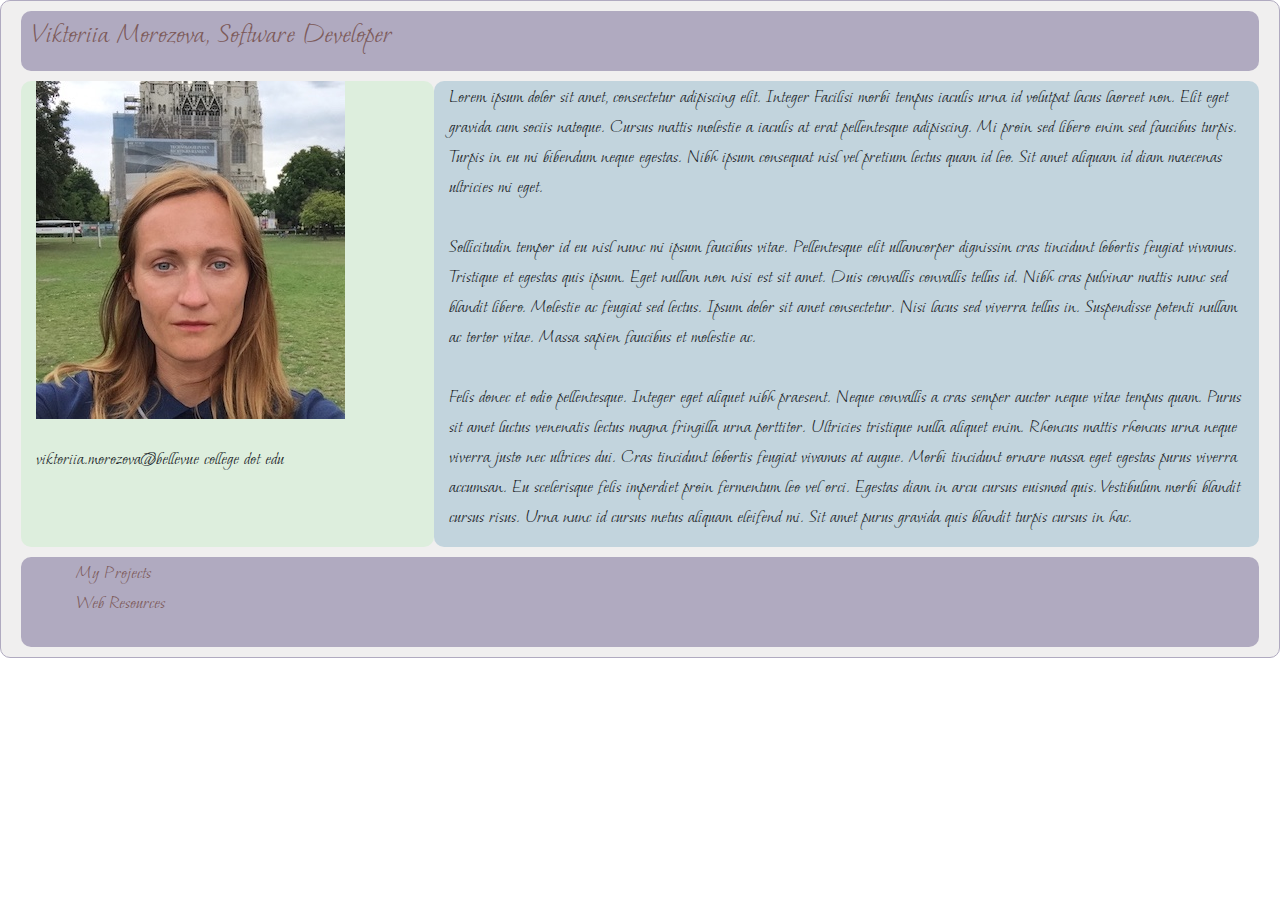
<file: index.html>
<!doctype html>
<html lang="en">

<head>
    <meta charset="utf-8">
    <meta name="viewport" content="width=device-width, initial-scale=1">
    <link rel="stylesheet" href="https://maxcdn.bootstrapcdn.com/bootstrap/4.0.0/css/bootstrap.min.css"
        integrity="sha384-Gn5384xqQ1aoWXA+058RXPxPg6fy4IWvTNh0E263XmFcJlSAwiGgFAW/dAiS6JXm" crossorigin="anonymous">
    <script src="https://code.jquery.com/jquery-3.2.1.slim.min.js"
        integrity="sha384-KJ3o2DKtIkvYIK3UENzmM7KCkRr/rE9/Qpg6aAZGJwFDMVNA/GpGFF93hXpG5KkN"
        crossorigin="anonymous"></script>
    <script src="https://cdnjs.cloudflare.com/ajax/libs/popper.js/1.12.9/umd/popper.min.js"
        integrity="sha384-ApNbgh9B+Y1QKtv3Rn7W3mgPxhU9K/ScQsAP7hUibX39j7fakFPskvXusvfa0b4Q"
        crossorigin="anonymous"></script>
    <script src="https://maxcdn.bootstrapcdn.com/bootstrap/4.0.0/js/bootstrap.min.js"
        integrity="sha384-JZR6Spejh4U02d8jOt6vLEHfe/JQGiRRSQQxSfFWpi1MquVdAyjUar5+76PVCmYl"
        crossorigin="anonymous"></script>
        <link rel="preconnect" href="https://fonts.googleapis.com">
        <link rel="preconnect" href="https://fonts.gstatic.com" crossorigin>
    <link rel="stylesheet" href="css/style.css">

    <title>Viktoriia Morozova</title>
</head>

<body>

    <div class="container-fluid">
        <div class="row round-border box-margin">
            <div class="col-sm-12 no-padding round-border">
                <div id="header" class="text-padding round-border">
                    Viktoriia Morozova, Software Developer
                </div>
            </div>
        </div>

        <div class="row round-border box-margin">
            <div class="col-sm-4 round-border green-background">
                <div id="main round-border">
                    <img id="photo" src="img/profilepicture.jpg" class="img-fluid"><br /><br />
                    <!-- <p id="name">Viktoriia Morozova</p>
                    <p id="ocupation">Software Developer<p><br /> -->
                    <p>viktoriia.morozova@bellevue college dot edu<br /><br />
                    </p>
                </div>
            </div>
            <div class="col-sm-8 round-border blue-background">
                <div id="CV">
                    <p>Lorem ipsum dolor sit amet, consectetur adipiscing elit. Integer
                    
                        Facilisi morbi tempus iaculis urna id volutpat lacus laoreet non. Elit eget gravida cum sociis
                        natoque. Cursus
                        mattis
                        molestie a iaculis at erat pellentesque adipiscing. Mi proin sed libero enim sed faucibus turpis.
                        Turpis in eu mi
                        bibendum neque egestas. Nibh ipsum consequat nisl vel pretium lectus quam id leo. Sit amet aliquam
                        id diam maecenas
                        ultricies mi eget. <br /><br />
                    
                        Sollicitudin tempor id eu nisl nunc mi ipsum faucibus vitae. Pellentesque elit ullamcorper dignissim
                        cras tincidunt
                        lobortis feugiat vivamus. Tristique et egestas quis ipsum. Eget nullam non nisi est sit amet. Duis
                        convallis
                        convallis
                        tellus id. Nibh cras pulvinar mattis nunc sed blandit libero. Molestie ac feugiat sed lectus. Ipsum
                        dolor sit amet
                        consectetur. Nisi lacus sed viverra tellus in. Suspendisse potenti nullam ac tortor vitae. Massa
                        sapien faucibus et
                        molestie ac.<br /><br />
                    
                        Felis donec et odio pellentesque. Integer eget aliquet nibh praesent. Neque convallis a cras semper
                        auctor neque
                        vitae
                        tempus quam. Purus sit amet luctus venenatis lectus magna fringilla urna porttitor. Ultricies
                        tristique nulla
                        aliquet
                        enim. Rhoncus mattis rhoncus urna neque viverra justo nec ultrices dui. Cras tincidunt lobortis
                        feugiat vivamus at
                        augue. Morbi tincidunt ornare massa eget egestas purus viverra accumsan. Eu scelerisque felis
                        imperdiet proin
                        fermentum
                        leo vel orci. Egestas diam in arcu cursus euismod quis. Vestibulum morbi blandit cursus risus. Urna
                        nunc id cursus
                        metus
                        aliquam eleifend mi. Sit amet purus gravida quis blandit turpis cursus in hac.
                    </p>
                </div>
            </div>
        </div>

        <div class="row round-border box-margin">
            <div class="col-sm-12 no-padding round-border">
                <div id="footer" class="round-border">
                    <div id="resources">
                        <ul>
                        <li><a href="html/MyProjects.html" class="col-12 resources"> My Projects</a></li>
                        <!-- <li><a href="html/project.html" class="col-12 resources">Project</a></li> -->
                        <li><a href="html/resources.html" class="col-12 resources"> Web Resources</a></li>
                        </ul>
                    </div>
                </div>
            </div>
        </div>
    </div>

</body>

</html>
</file>
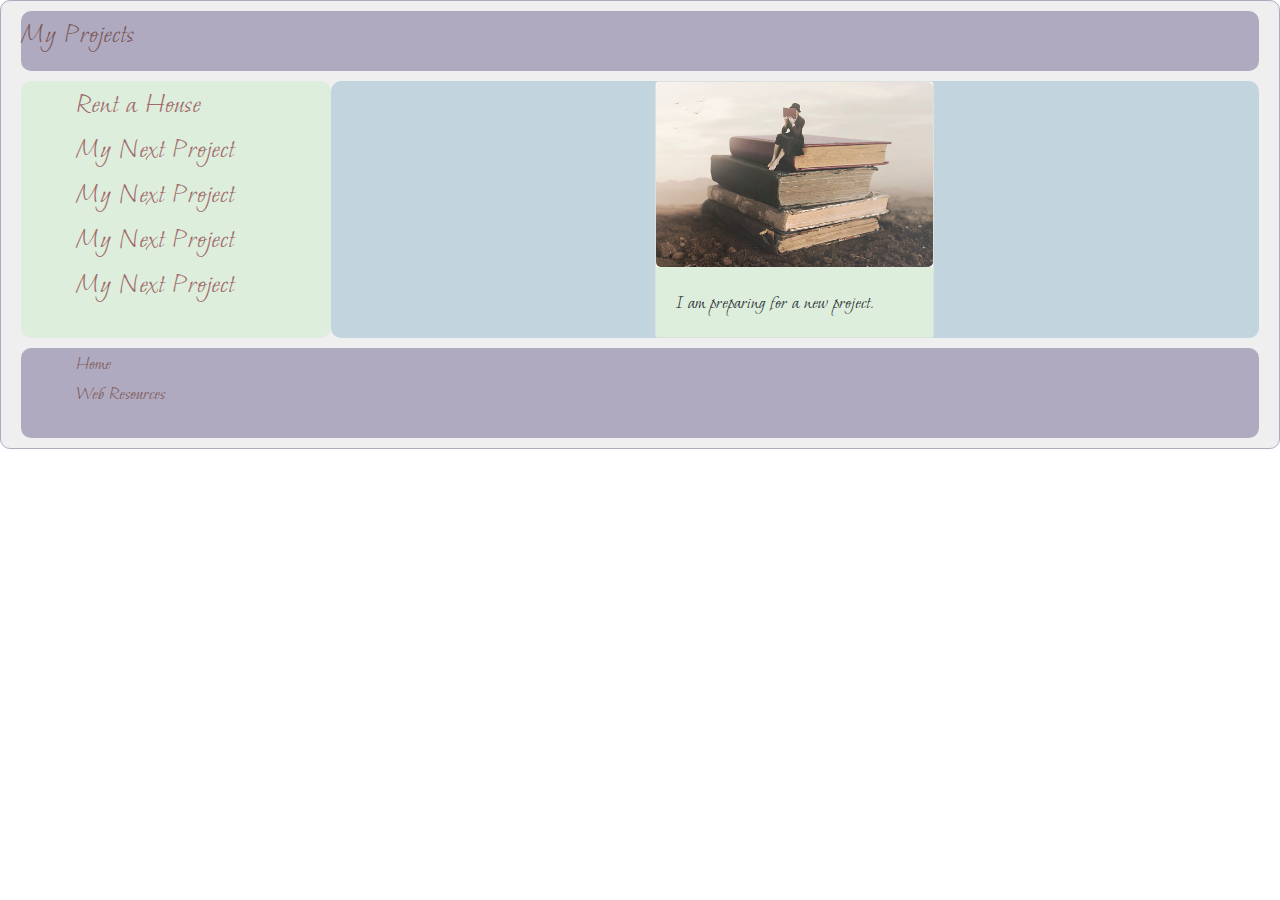
<file: html/MyProjects.html>
<!doctype html>
<html lang="en">

<head>
    <meta charset="utf-8">
    <meta name="viewport" content="width=device-width, initial-scale=1">
    <link rel="stylesheet" href="https://maxcdn.bootstrapcdn.com/bootstrap/4.0.0/css/bootstrap.min.css"
        integrity="sha384-Gn5384xqQ1aoWXA+058RXPxPg6fy4IWvTNh0E263XmFcJlSAwiGgFAW/dAiS6JXm" crossorigin="anonymous">
    <script src="https://code.jquery.com/jquery-3.2.1.slim.min.js"
        integrity="sha384-KJ3o2DKtIkvYIK3UENzmM7KCkRr/rE9/Qpg6aAZGJwFDMVNA/GpGFF93hXpG5KkN"
        crossorigin="anonymous"></script>
    <script src="https://cdnjs.cloudflare.com/ajax/libs/popper.js/1.12.9/umd/popper.min.js"
        integrity="sha384-ApNbgh9B+Y1QKtv3Rn7W3mgPxhU9K/ScQsAP7hUibX39j7fakFPskvXusvfa0b4Q"
        crossorigin="anonymous"></script>
    <script src="https://maxcdn.bootstrapcdn.com/bootstrap/4.0.0/js/bootstrap.min.js"
        integrity="sha384-JZR6Spejh4U02d8jOt6vLEHfe/JQGiRRSQQxSfFWpi1MquVdAyjUar5+76PVCmYl"
        crossorigin="anonymous"></script>
    <link rel="preconnect" href="https://fonts.googleapis.com">
    <link rel="preconnect" href="https://fonts.gstatic.com" crossorigin>
    <link href="https://fonts.googleapis.com/css2?family=Space+Mono&display=swap" rel="stylesheet">
    <link rel="stylesheet" href="../css/style.css">
    <link rel="stylesheet" href="../css/projectDocumentation.css">

    <script>
        const addModalToImage = function(modalId, sourceImgId) {
            const modalImgId = "modalImg" + modalId;
            const captionId = "caption" + modalId;
            const closeId = modalId + "-close";

            const modal = document.getElementById(modalId);
            modal.innerHTML = '<span class="modal-close" id="' + closeId
                    + '">&times;</span><img class="modal-content" id="'
                    + modalImgId + '"><div class="modal-caption" id="'
                    + captionId +'"></div>';

            const img = document.getElementById(sourceImgId);
            const modalImg = document.getElementById(modalImgId);
            const captionText = document.getElementById(captionId);
            img.onclick = function() {
                modal.style.display = "block";
                modalImg.src = this.src;
                captionText.innerHTML = this.alt;
            }
            const span = document.getElementById(closeId);
            span.onclick = function() { 
                console.log("hi");
                modal.style.display = "none";
            }
        }
    </script>
</head>

<body>
    <div class="container-fluid">
        <div class="row round-border box-margin">
            <div class="col-sm-12 no-padding round-border">
                <div id="header" class="round-border">My Projects</div>
            </div>
        </div>

        <div class="row round-border box-margin">
            <div class="col-sm-3 round-border green-background">
                <div id="navbar">
                    <ul>
                        <li><a href="project.html">Rent a House</a></li>
                        <li><a href="">My Next Project</a></li>
                        <li><a href="">My Next Project</a></li>
                        <li><a href="">My Next Project</a></li>
                        <li><a href="">My Next Project</a></li>
                    </ul>
                </div>
            </div>

            <div class="col-sm-9 round-border blue-background">
                <div id="main">
                    <div class="row justify-content-center">
                    <div class="col-sm-4 ignore-background">
                        <div class="card">
                            <img src="../img/girl.png" class="modal-source-img" alt="I am preparing for a new project" id="image01">
                            <div class="card-body d-flex align-items-end green-background">
                                <p class="card-text">I am preparing for a new project.</p>
                            </div>
                            <!-- The Modal -->
                            <div id="modal01" class="modal"></div>
                            <script>addModalToImage('modal01', 'image01');</script>
                        </div>
                    </div>
                </div>
                </div>
            </div>
        </div>
        <div class="row round-border box-margin">
            <div class="col-sm-12 no-padding round-border">
                <div id="footer" class="round-border">
                    <ul>
                        <li><a href="../index.html" class="col-12 resources">Home</a></li>
                        <!-- <li><a href="project.html" class="col-12 resources">Project</a></li> -->
                        <li><a href="resources.html" class="col-12 resources"> Web Resources</a></li>
                    </ul>
                </div>
            </div>
        </div>
</body>
</file>
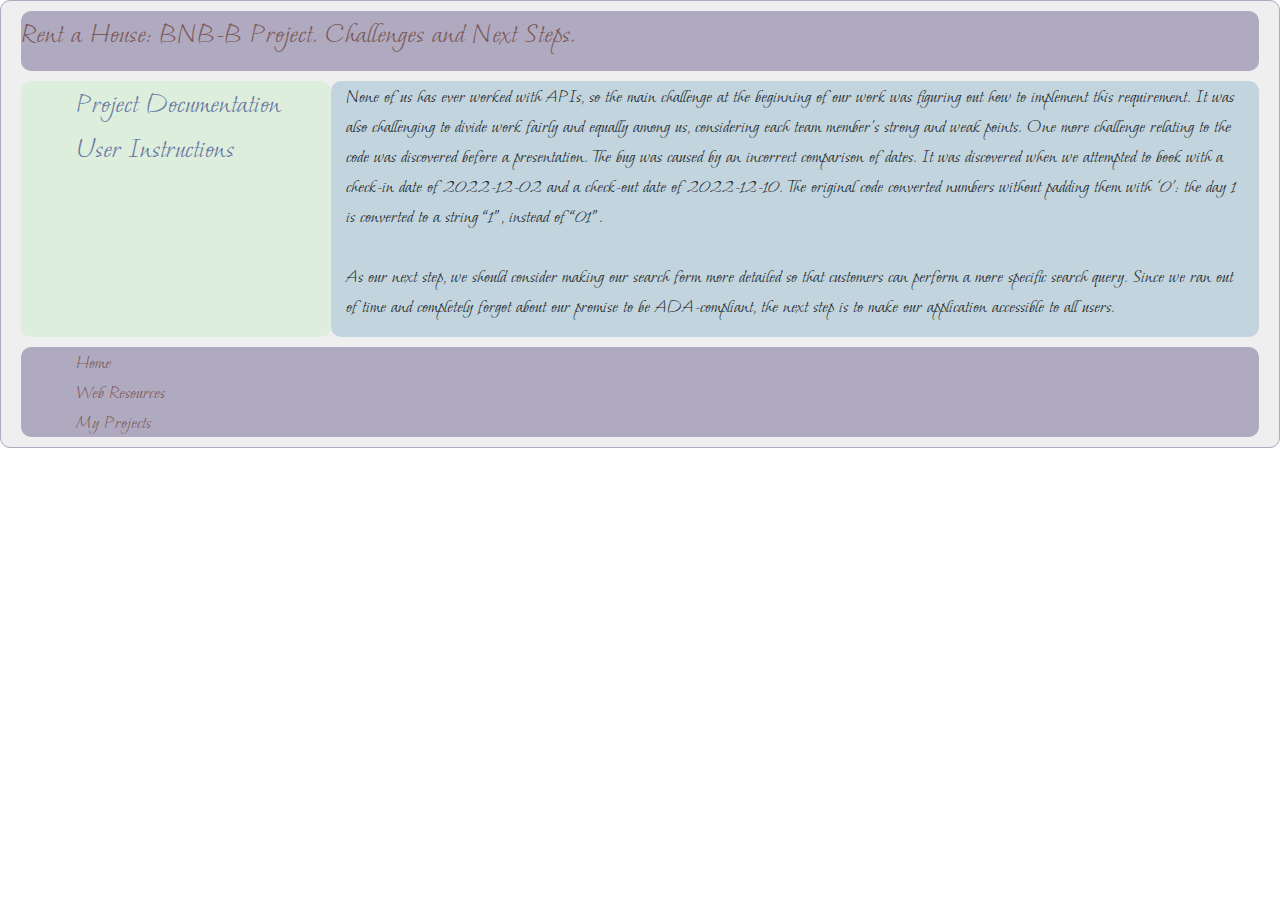
<file: html/nextSteps.html>
<!doctype html>
<html lang="en">

<head>
    <meta charset="utf-8">
    <meta name="viewport" content="width=device-width, initial-scale=1">
    <link rel="stylesheet" href="https://maxcdn.bootstrapcdn.com/bootstrap/4.0.0/css/bootstrap.min.css"
        integrity="sha384-Gn5384xqQ1aoWXA+058RXPxPg6fy4IWvTNh0E263XmFcJlSAwiGgFAW/dAiS6JXm" crossorigin="anonymous">
    <script src="https://code.jquery.com/jquery-3.2.1.slim.min.js"
        integrity="sha384-KJ3o2DKtIkvYIK3UENzmM7KCkRr/rE9/Qpg6aAZGJwFDMVNA/GpGFF93hXpG5KkN"
        crossorigin="anonymous"></script>
    <script src="https://cdnjs.cloudflare.com/ajax/libs/popper.js/1.12.9/umd/popper.min.js"
        integrity="sha384-ApNbgh9B+Y1QKtv3Rn7W3mgPxhU9K/ScQsAP7hUibX39j7fakFPskvXusvfa0b4Q"
        crossorigin="anonymous"></script>
    <script src="https://maxcdn.bootstrapcdn.com/bootstrap/4.0.0/js/bootstrap.min.js"
        integrity="sha384-JZR6Spejh4U02d8jOt6vLEHfe/JQGiRRSQQxSfFWpi1MquVdAyjUar5+76PVCmYl"
        crossorigin="anonymous"></script>
    <link rel="preconnect" href="https://fonts.googleapis.com">
    <link rel="preconnect" href="https://fonts.gstatic.com" crossorigin>
    <link href="https://fonts.googleapis.com/css2?family=Space+Mono&display=swap" rel="stylesheet">
    <link rel="stylesheet" href="../css/style.css">
    <link rel="stylesheet" href="../css/search_form.css">

    <title>Viktoriia Morozova</title>
</head>

<body>
    <div class="container-fluid">
        <div class="row round-border box-margin">
            <div class="col-sm-12 no-padding round-border">
                <div id="header" class="round-border">
                    Rent a House: BNB-B Project. Challenges and Next Steps.
                </div>
            </div>
        </div>
        <div class="row round-border box-margin">
            <div class="col-sm-3 round-border green-background" style="flex-direction: column">
                <ul>
                    <li><a href="ProjectDocumentation.html"> Project Documentation</a></li>
                    <li><a href="UserManual.html"> User Instructions</a></li>
                </ul>
            </div>
            <div class="col-sm-9 round-border blue-background">
                <div id="text">
                    <p>
                        None of us has ever worked with APIs, so the main challenge at the beginning of our work was figuring out how to 
                        implement this requirement.
                        It was also challenging to divide work fairly and equally among us, considering each team member's strong and weak points.
                        One more challenge relating to the code was discovered before a presentation. The bug was caused by an incorrect comparison of dates.
                        It was discovered when we attempted to book with a check-in date of 2022-12-02 and a check-out date 
                        of 2022-12-10. The original code converted numbers without padding them with ‘0’: the day 1 is converted 
                        to a string “1”, instead of “01”.<br /><br />
                        As our next step, we should consider making our search form more detailed so that customers can perform a more specific search query.
                        Since we ran out of time and completely forgot about our promise to be ADA-compliant, the next step is to make our application 
                        accessible to all users.

                           
                    </p>
                </div>
                <div>
                    
                </div>
            </div>
        </div>
        <div class="row round-border box-margin">
            <div class="col-sm-12 no-padding round-border">
                <div id="footer" class="round-border">
                    <ul>
                        <li><a href="../index.html" class="col-12 resources">Home</a></li>
                        <li><a href="resources.html" class="col-12 resources"> Web Resources</a></li>
                        <li><a href="MyProjects.html" class="col-12 resources">My Projects</a></li>
                    </ul>
                </div>
            </div>
        </div>
    </div>
</body>

</html>
</file>
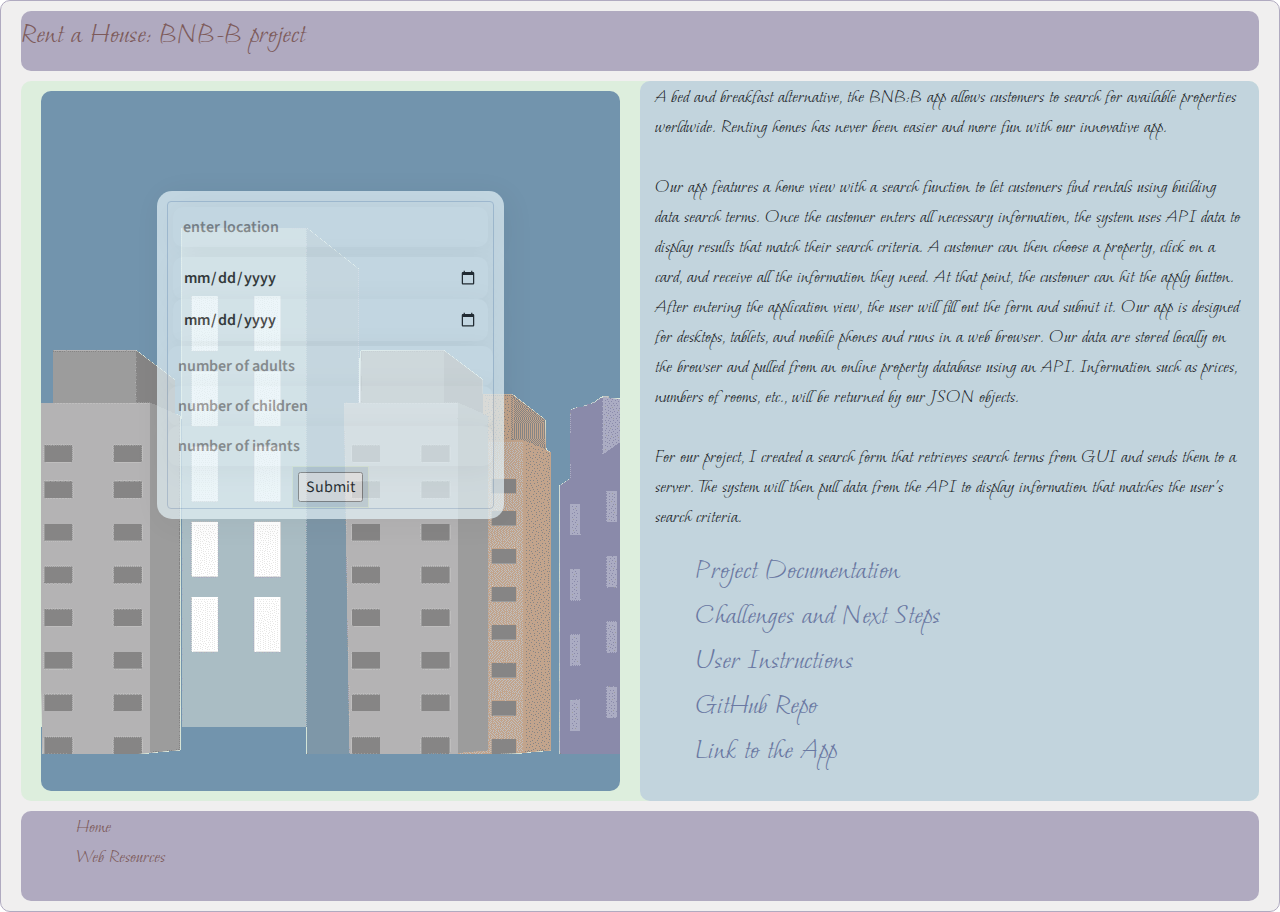
<file: html/project.html>
<!doctype html>
<html lang="en">

<head>
    <meta charset="utf-8">
    <meta name="viewport" content="width=device-width, initial-scale=1">
    <link rel="stylesheet" href="https://maxcdn.bootstrapcdn.com/bootstrap/4.0.0/css/bootstrap.min.css"
        integrity="sha384-Gn5384xqQ1aoWXA+058RXPxPg6fy4IWvTNh0E263XmFcJlSAwiGgFAW/dAiS6JXm" crossorigin="anonymous">
    <script src="https://code.jquery.com/jquery-3.2.1.slim.min.js"
        integrity="sha384-KJ3o2DKtIkvYIK3UENzmM7KCkRr/rE9/Qpg6aAZGJwFDMVNA/GpGFF93hXpG5KkN"
        crossorigin="anonymous"></script>
    <script src="https://cdnjs.cloudflare.com/ajax/libs/popper.js/1.12.9/umd/popper.min.js"
        integrity="sha384-ApNbgh9B+Y1QKtv3Rn7W3mgPxhU9K/ScQsAP7hUibX39j7fakFPskvXusvfa0b4Q"
        crossorigin="anonymous"></script>
    <script src="https://maxcdn.bootstrapcdn.com/bootstrap/4.0.0/js/bootstrap.min.js"
        integrity="sha384-JZR6Spejh4U02d8jOt6vLEHfe/JQGiRRSQQxSfFWpi1MquVdAyjUar5+76PVCmYl"
        crossorigin="anonymous"></script>
        <link rel="preconnect" href="https://fonts.googleapis.com">
        <link rel="preconnect" href="https://fonts.gstatic.com" crossorigin>
        <link href="https://fonts.googleapis.com/css2?family=Space+Mono&display=swap" rel="stylesheet">
    <link rel="stylesheet" href="../css/style.css">
    <link rel="stylesheet" href="../css/search_form.css">

    <title>Viktoriia Morozova</title>
</head>

<body>
    <div class="container-fluid">
        <div class="row round-border box-margin">
            <div class="col-sm-12 no-padding round-border">
                <div id="header" class="round-border">
                    Rent a House: BNB-B project
                </div>
            </div>
        </div>
        <div class="row round-border box-margin green-background">
            <div class="col-sm-6 round-border" style="flex-direction: column">
                <div id="main">
                    <div class="background-image box-margin">
                        <div style="height: 100px"></div>
                        <div id="searchFormBody">
                            <section id="searchFormContainer" class="transparent">
                                <form class="form" id="searchForm">
                                    <div id="locationDiv" class="searchTerm">
                                        <i class="fas fa-search" id="locationSearch">
                                            <input type="text" id="location" class="searchTermInput" required placeholder="enter location" />
                                        </i>
                                    </div>
                                    <div id="checkin_checkout" class="searchTerm">
                                        <input type="date" id="check-in" class="searchTermInput" required />
                                        <input type="date" id="check-out" class="searchTermInput" required />
                                    </div>
                                    <div id="guests" class="searchTermKids">
                                        <input type="number" id="numberOfAdults" class="searchTermInput" required
                                            placeholder="number of adults" />
                                        <input type="number" id="numberOfChildren" class="searchTermInput" required
                                            placeholder="number of children" />
                                        <input type="number" id="numberOfInfants" class="searchTermInput" required
                                            placeholder="number of infants" />
                                    </div>
                                    <div id="submitButton" class="searchTerm">
                                        <input type="submit" />
                                    </div>
                                </form>
                            </section>
                        </div>
                    </div>
                </div>
            </div>
            <div class="col-sm-6 round-border blue-background">
                <div id="text">
                    <p>
                        A bed and breakfast alternative, the BNB:B app allows customers to search for available properties worldwide. 
                    Renting homes has never been easier and more fun with our innovative app.  <br/><br />
                    
                        Our app features a home view with a search function to let customers find rentals using building data search terms. 
                    Once the customer enters all necessary information, the system uses API data to display results that match their search criteria. 
                    A customer can then choose a property, click on a card, and receive all the information they need. 
                    At that point, the customer can hit the apply button. After entering the application view, the user will fill out the form and submit it. 
                    Our app is designed for desktops, tablets, and mobile phones and runs in a web browser. Our data are stored locally on the browser and 
                    pulled from an online property database using an API. 
                    Information such as prices, numbers of rooms, etc., will be returned by our JSON objects.  <br /><br />
                        For our project, I created a search form that retrieves search terms from GUI and sends them to a server.
                    The system will then pull data from the API to display information that matches the user’s search
                    criteria.
                    </p>
                </div>
                <div>
                    <ul>
                        <li><a href="ProjectDocumentation.html"> Project Documentation</a></li>
                        <li><a href="nextSteps.html"> Challenges and Next Steps</a></li>
                        <li><a href="UserManual.html"> User Instructions</a></li>
                        <li><a href="">GitHub Repo</a></li>
                        <li><a href=""> Link to the App</a></li>
                  </ul>
                </div>
            </div>
        </div>
        <div class="row round-border box-margin">
            <div class="col-sm-12 no-padding round-border">
                <div id="footer" class="round-border">
                    <ul>
                    <li><a href="../index.html" class="col-12 resources">Home</a></li>
                    <li><a href="resources.html" class="col-12 resources"> Web Resources</a></li>
                    </ul>
                </div>
            </div>
        </div>
    </div>
</body>

</html>
</file>
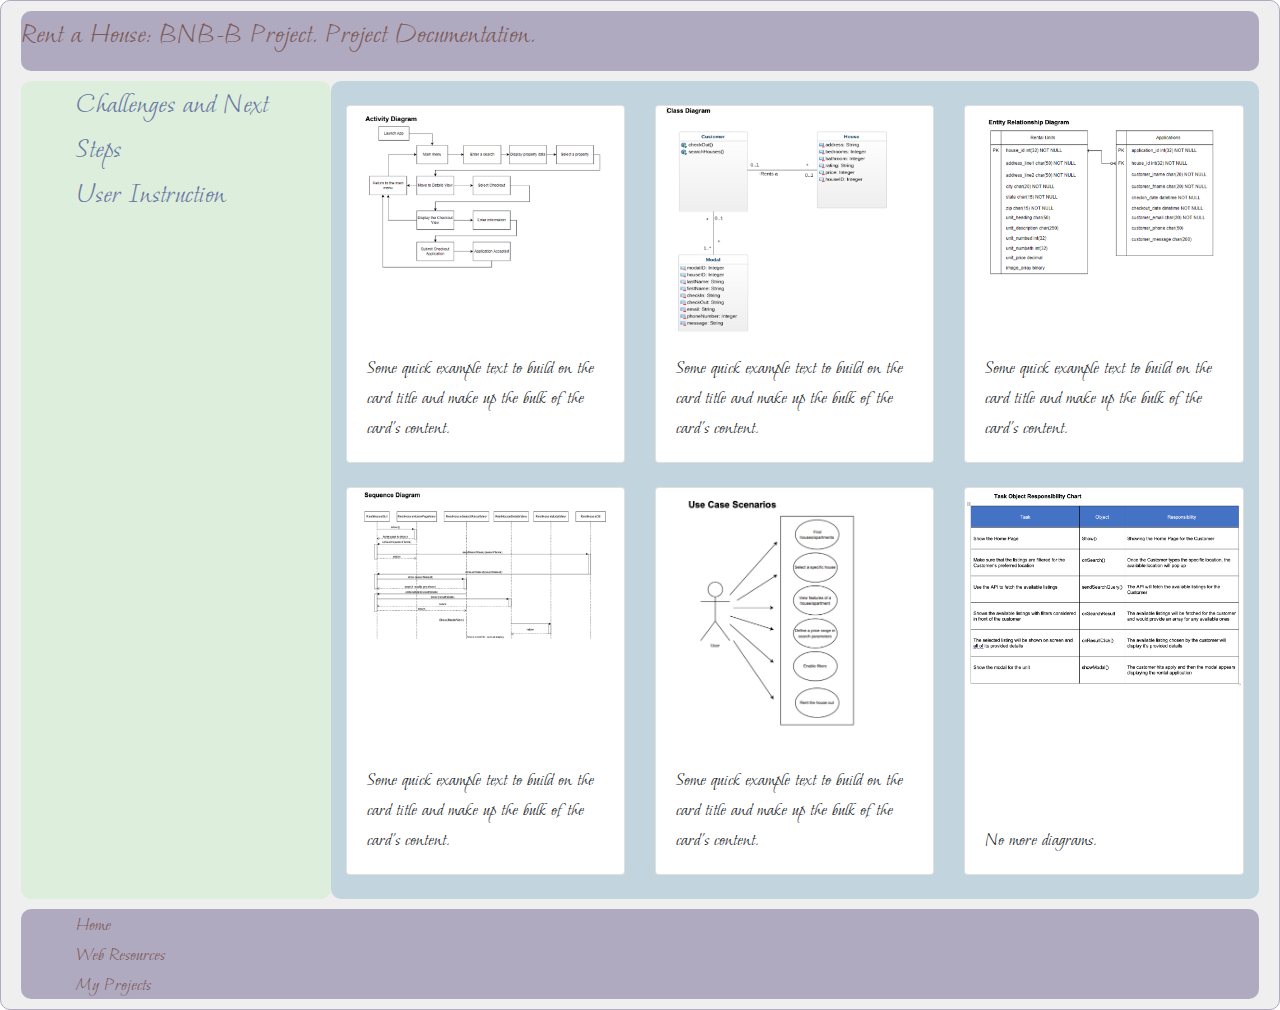
<file: html/ProjectDocumentation.html>
<!doctype html>
<html lang="en">

<head>
    <meta charset="utf-8">
    <meta name="viewport" content="width=device-width, initial-scale=1">
    <link rel="stylesheet" href="https://maxcdn.bootstrapcdn.com/bootstrap/4.0.0/css/bootstrap.min.css"
        integrity="sha384-Gn5384xqQ1aoWXA+058RXPxPg6fy4IWvTNh0E263XmFcJlSAwiGgFAW/dAiS6JXm" crossorigin="anonymous">
    <script src="https://code.jquery.com/jquery-3.3.1.slim.min.js"
        integrity="sha384-q8i/X+965DzO0rT7abK41JStQIAqVgRVzpbzo5smXKp4YfRvH+8abtTE1Pi6jizo"
        crossorigin="anonymous"></script>
    <script src="https://cdn.jsdelivr.net/npm/popper.js@1.14.7/dist/umd/popper.min.js"
        integrity="sha384-UO2eT0CpHqdSJQ6hJty5KVphtPhzWj9WO1clHTMGa3JDZwrnQq4sF86dIHNDz0W1"
        crossorigin="anonymous"></script>
    <link rel="stylesheet" href="https://cdn.jsdelivr.net/npm/bootstrap@4.3.1/dist/css/bootstrap.min.css"
        integrity="sha384-ggOyR0iXCbMQv3Xipma34MD+dH/1fQ784/j6cY/iJTQUOhcWr7x9JvoRxT2MZw1T"
        crossorigin="anonymous">
    <link rel="preconnect" href="https://fonts.googleapis.com">
    <link rel="preconnect" href="https://fonts.gstatic.com" crossorigin>
    <link href="https://fonts.googleapis.com/css2?family=Space+Mono&display=swap" rel="stylesheet">
    <link rel="stylesheet" href="../css/style.css">
    <link rel="stylesheet" href="../css/projectDocumentation.css">

    <title>Viktoriia Morozova</title>

    <script>
        const addModalToImage = function(modalId, sourceImgId) {
            const modalImgId = "modalImg" + modalId;
            const captionId = "caption" + modalId;
            const closeId = modalId + "-close";

            const modal = document.getElementById(modalId);
            modal.innerHTML = '<span class="modal-close" id="' + closeId
                    + '">&times;</span><img class="modal-content" id="'
                    + modalImgId + '"><div class="modal-caption" id="'
                    + captionId +'"></div>';

            const img = document.getElementById(sourceImgId);
            const modalImg = document.getElementById(modalImgId);
            const captionText = document.getElementById(captionId);
            img.onclick = function() {
                modal.style.display = "block";
                modalImg.src = this.src;
                captionText.innerHTML = this.alt;
            }
            const span = document.getElementById(closeId);
            span.onclick = function() { 
                console.log("hi");
                modal.style.display = "none";
            }
        }
    </script>
</head>

<body>
    <div class="container-fluid">
        <div class="row round-border box-margin">
            <div class="col-sm-12 no-padding round-border">
                <div id="header" class="round-border">
                    Rent a House: BNB-B Project. Project Documentation.
                </div>
            </div>
        </div>
        <div class="row round-border box-margin">
            <div class="col-sm-3 round-border green-background" style="flex-direction: column">
                <ul>
                    <li><a href="nextSteps.html">Challenges and Next Steps</a></li>
                    <li><a href="UserManual.html"> User Instruction</a></li>
                </ul>
            </div>
            <div class="col-sm-9 round-border blue-background">
                <div id="text">
                    <div class="row mt-4 mb-4">
                        <div class="col-sm-4 ignore-background">
                            <div class="card">
                                <img src="../img/activity_diagram.png" class="modal-source-img" alt="this is some text" id="image01">
                                <div class="card-body d-flex align-items-end">
                                    <p class="card-text">Some quick example text to build on the card title and make up the bulk of the card's content.</p>
                                </div>
                                <!-- The Modal -->
                                <div id="modal01" class="modal"></div>
                                <script>addModalToImage('modal01', 'image01');</script>
                            </div>
                        </div>
                        <div class="col-sm-4 ignore-background">
                            <div class="card">
                                <img src="../img/class_diagram.png" class="modal-source-img" alt="..." id="image02">
                                <div class="card-body d-flex align-items-end">
                                    <p class="card-text">Some quick example text to build on the card title and make up the bulk of the card's content.</p>
                                </div>
                                <div id="modal02" class="modal"></div>
                                <script>addModalToImage('modal02', 'image02');</script>
                            </div>
                        </div>
                        <div class="col-sm-4">
                            <div class="card">
                                <img src="../img/entity.png" class="modal-source-img" alt="..." id="image03">
                                <div class="card-body d-flex align-items-end">
                                    <p class="card-text">Some quick example text to build on the card title and make up the bulk of the card's content.</p>
                                </div>
                                <div id="modal03" class="modal"></div>
                                <script>addModalToImage('modal03', 'image03');</script>
                            </div>
                        </div>
                    </div>
                    <div class="row mt-4 mb-4">
                        <div class="col-sm-4">
                            <div class="card">
                                <img src="../img/sequence_diagram.png" class="modal-source-img" alt="..." id="image04">
                                <div class="card-body d-flex align-items-end">
                                    <p class="card-text">Some quick example text to build on the card title and make up the bulk of the card's content.</p>
                                </div>
                                <div id="modal04" class="modal"></div>
                                <script>addModalToImage('modal04', 'image04');</script>
                            </div>
                        </div>
                        <div class="col-sm-4">
                            <div class="card">
                                <img src="../img/use_case.png" class="modal-source-img" alt="..." id="image05">
                                <div class="card-body d-flex align-items-end">
                                    <p class="card-text">Some quick example text to build on the card title and make up the bulk of the card's content.</p>
                                </div>
                                <div id="modal05" class="modal"></div>
                                <script>addModalToImage('modal05', 'image05');</script>
                            </div>
                        </div>
                        <div class="col-sm-4">
                            <div class="card">
                                <img src="../img/task_object_chart.png" class="modal-source-img" alt="No more diagrams" id="image06">
                                <div class="card-body d-flex align-items-end">
                                    <p class="card-text">No more diagrams.</p>
                                </div>
                                <div id="modal06" class="modal"></div>
                                <script>addModalToImage('modal06', 'image06');</script>
                            </div>
                        </div>
                    </div>
                </div>
            </div>
        </div>
        <div class="row round-border box-margin">
            <div class="col-sm-12 no-padding round-border">
                <div id="footer" class="round-border">
                    <ul>
                        <li><a href="../index.html" class="col-12 resources">Home</a></li>
                        <li><a href="resources.html" class="col-12 resources"> Web Resources</a></li>
                        <li><a href="MyProjects.html" class="col-12 resources">My Projects</a></li>
                    </ul>
                </div>
            </div>
        </div>
    </div>
</body>

</html>
</file>
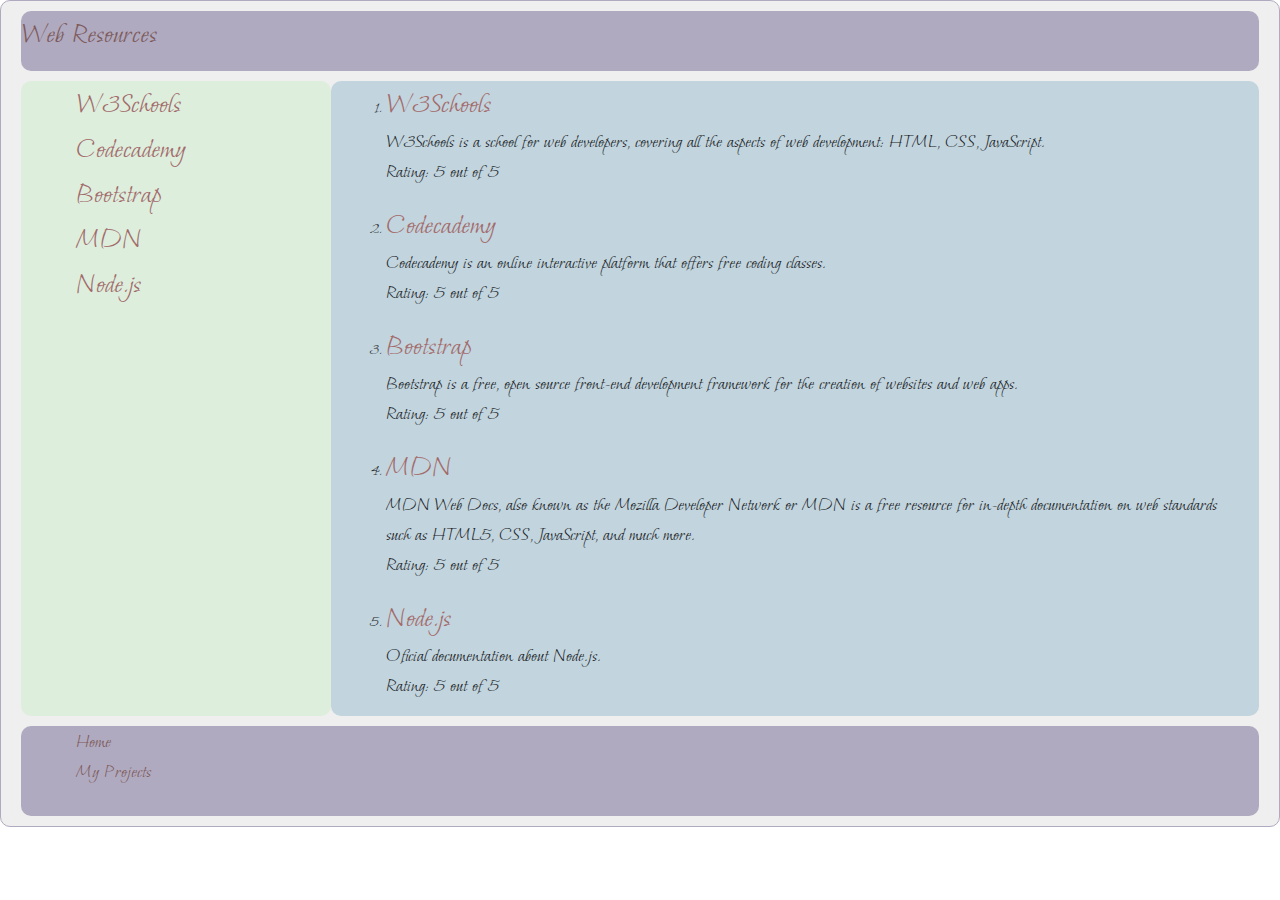
<file: html/resources.html>
<!doctype html>
<html lang="en">

<head>
    <meta charset="utf-8">
    <meta name="viewport" content="width=device-width, initial-scale=1">
    <link rel="stylesheet" href="https://maxcdn.bootstrapcdn.com/bootstrap/4.0.0/css/bootstrap.min.css"
        integrity="sha384-Gn5384xqQ1aoWXA+058RXPxPg6fy4IWvTNh0E263XmFcJlSAwiGgFAW/dAiS6JXm" crossorigin="anonymous">
    <script src="https://code.jquery.com/jquery-3.2.1.slim.min.js"
        integrity="sha384-KJ3o2DKtIkvYIK3UENzmM7KCkRr/rE9/Qpg6aAZGJwFDMVNA/GpGFF93hXpG5KkN"
        crossorigin="anonymous"></script>
    <script src="https://cdnjs.cloudflare.com/ajax/libs/popper.js/1.12.9/umd/popper.min.js"
        integrity="sha384-ApNbgh9B+Y1QKtv3Rn7W3mgPxhU9K/ScQsAP7hUibX39j7fakFPskvXusvfa0b4Q"
        crossorigin="anonymous"></script>
    <script src="https://maxcdn.bootstrapcdn.com/bootstrap/4.0.0/js/bootstrap.min.js"
        integrity="sha384-JZR6Spejh4U02d8jOt6vLEHfe/JQGiRRSQQxSfFWpi1MquVdAyjUar5+76PVCmYl"
        crossorigin="anonymous"></script>
        <link rel="preconnect" href="https://fonts.googleapis.com">
        <link rel="preconnect" href="https://fonts.gstatic.com" crossorigin>
        <link href="https://fonts.googleapis.com/css2?family=Space+Mono&display=swap" rel="stylesheet">
    <link rel="stylesheet" href="../css/style.css">
</head>

<body>
    <div class="container-fluid">
        <div class="row round-border box-margin">
            <div class="col-sm-12 no-padding round-border">
                <div id="header" class="round-border">Web Resources</div>
            </div>
        </div>
        
        <div class="row round-border box-margin">
            <div class="col-sm-3 round-border green-background">
                <div id="navbar">
                    <ul>
                    <li><a href="https://www.w3schools.com" title="W3Schools">W3Schools</a></li>
                    <li><a href="https://www.codecademy.com/learn" title="Codecademy">Codecademy</a></li>
                    <li><a href="https://getbootstrap.com/docs/5.2/getting-started/introduction/" title="Bootstrap">Bootstrap</a></li>
                    <li><a href="https://developer.mozilla.org/en-US/" title="MDN">MDN</a></li>
                    <li><a href="https://nodejs.org/en/docs/" title="Node.js">Node.js</a></li>
                    </ul>
                </div>
            </div>

            <div class="col-sm-9 round-border blue-background">
                <div id="main">
                    <ol>
                    <li>
                        <a href="https://www.w3schools.com/" title="W3Schools">W3Schools</a>
                        <p>W3Schools is a school for web developers, covering all the aspects of web development: HTML, CSS,
                        JavaScript.<br />
                            Rating: 5 out of 5</p>
                    </li>
                    <li>
                        <a href="https://www.codecademy.com/learn" title="Codecademy">Codecademy</a>
                        <p>Codecademy is an online interactive platform that offers free coding classes.<br />
                        Rating: 5 out of 5</p>
                    </li>
                    <li>
                    <a href="https://getbootstrap.com/docs/5.2/getting-started/introduction/" title="Bootstrap">Bootstrap</a>
                    <p>Bootstrap is a free, open source front-end development framework for the creation of websites and web apps.<br />
                    Rating: 5 out of 5</p>
                    </li>
                    <li>
                        <a href="https://developer.mozilla.org/en-US/" title="MDN">MDN</a>
                        <p>MDN Web Docs, also known as the Mozilla Developer Network or MDN is a free resource for in-depth documentation on
                        web standards such as HTML5, CSS, JavaScript, and much more.<br />
                        Rating: 5 out of 5</p>
                    </li>
                    <li>
                        <a href="https://nodejs.org/en/docs/" title="Node.js">Node.js</a>
                        <p>Oficial documentation about Node.js.<br />
                        Rating: 5 out of 5</p>
                    </li>
                    </ol>
            </div>
        </div>
    </div>
    <div class="row round-border box-margin">
        <div class="col-sm-12 no-padding round-border">
            <div id="footer" class="round-border">
                <ul>
                <li><a href="../index.html" class="col-12 resources">Home</a></li>
                <li><a href="MyProjects.html" class="col-12 resources">My Projects</a></li>
                </ul>
            </div>
        </div>
    </div>
</body>
</file>
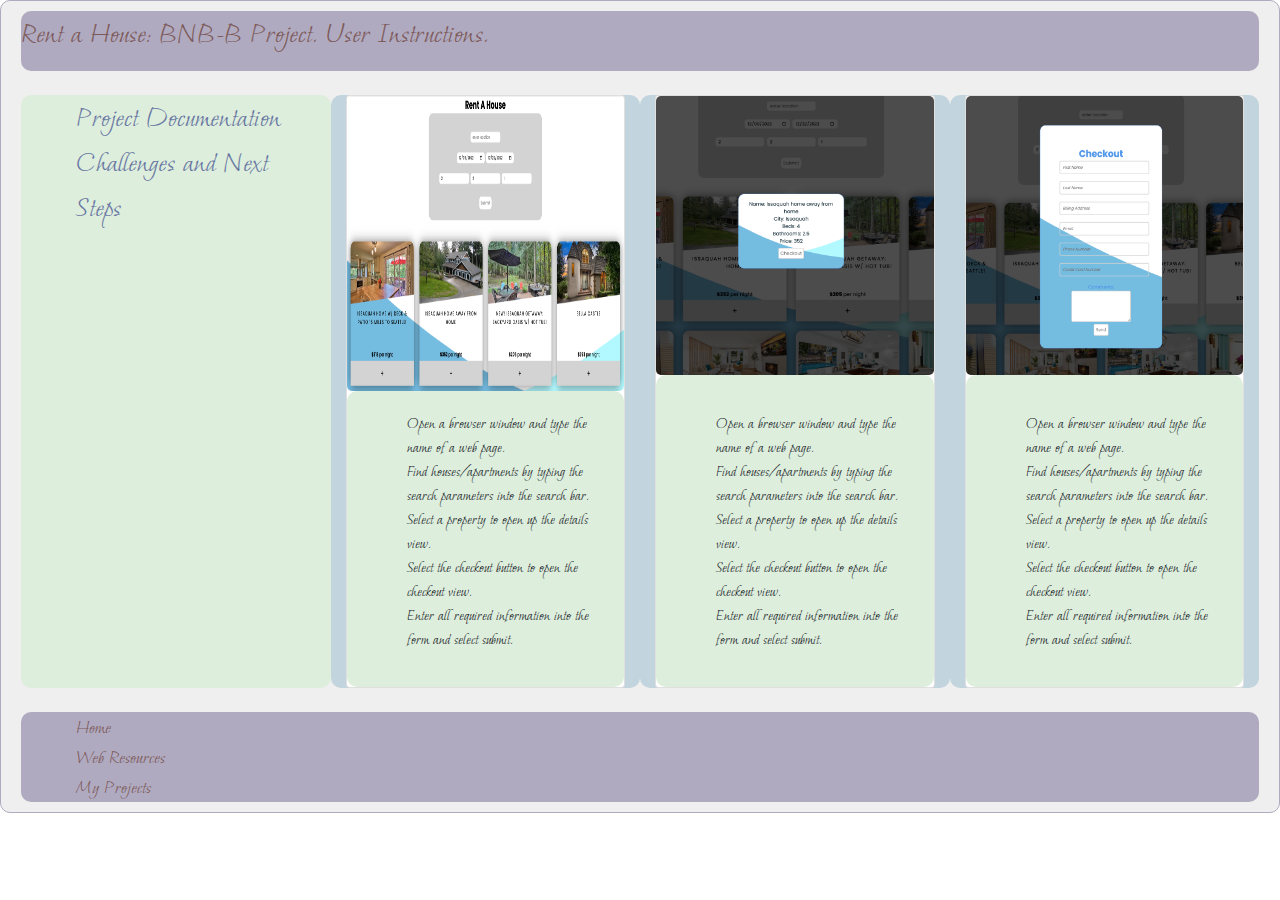
<file: html/UserManual.html>
<!doctype html>
<html lang="en">

<head>
    <meta charset="utf-8">
    <meta name="viewport" content="width=device-width, initial-scale=1">
    <link rel="stylesheet" href="https://maxcdn.bootstrapcdn.com/bootstrap/4.0.0/css/bootstrap.min.css"
        integrity="sha384-Gn5384xqQ1aoWXA+058RXPxPg6fy4IWvTNh0E263XmFcJlSAwiGgFAW/dAiS6JXm" crossorigin="anonymous">
    <script src="https://code.jquery.com/jquery-3.2.1.slim.min.js"
        integrity="sha384-KJ3o2DKtIkvYIK3UENzmM7KCkRr/rE9/Qpg6aAZGJwFDMVNA/GpGFF93hXpG5KkN"
        crossorigin="anonymous"></script>
    <script src="https://cdnjs.cloudflare.com/ajax/libs/popper.js/1.12.9/umd/popper.min.js"
        integrity="sha384-ApNbgh9B+Y1QKtv3Rn7W3mgPxhU9K/ScQsAP7hUibX39j7fakFPskvXusvfa0b4Q"
        crossorigin="anonymous"></script>
    <script src="https://maxcdn.bootstrapcdn.com/bootstrap/4.0.0/js/bootstrap.min.js"
        integrity="sha384-JZR6Spejh4U02d8jOt6vLEHfe/JQGiRRSQQxSfFWpi1MquVdAyjUar5+76PVCmYl"
        crossorigin="anonymous"></script>
    <link rel="preconnect" href="https://fonts.googleapis.com">
    <link rel="preconnect" href="https://fonts.gstatic.com" crossorigin>
    <link href="https://fonts.googleapis.com/css2?family=Space+Mono&display=swap" rel="stylesheet">
    <link rel="stylesheet" href="../css/style.css">
    <link rel="stylesheet" href="../css/projectDocumentation.css">
    <link rel="stylesheet" href="../css/search_form.css">

    <title>Viktoriia Morozova</title>
</head>

<body>
    <div class="container-fluid">
        <div class="row round-border box-margin">
            <div class="col-sm-12 no-padding round-border">
                <div id="header" class="round-border">
                    Rent a House: BNB-B Project. User Instructions.
                </div>
            </div>
        </div>
        <div class="row round-border box-margin mt-4 mb-4">
            <div class="col-sm-3 round-border green-background" style="flex-direction: column">
                <ul>
                    <li><a href="ProjectDocumentation.html"> Project Documentation</a></li>
                    <li><a href="nextSteps.html">Challenges and Next Steps</a></li>
                </ul>
            </div>
                <div class="col-sm-3 blue-background round-border" style="flex-direction: column">
                    <div class="card">
                        <img src="../img/search_form.png" class="card-img-33 modal-source-img round-border" alt="this is some text" id="image01">
                        <div class="card-body green-background round-border d-flex align-items-end">
                            <p class="card-text">
                                <ul type="A">
                                    <li>Open a browser window and type the name of a web page.</li>
                                    <li>Find houses/apartments by typing the search parameters into the search bar.</li>
                                    <li>Select a property to open up the details view.</li>
                                    <li>Select the checkout button to open the checkout view.</li>
                                    <li>Enter all required information into the form and select submit.</li>
                                </ul>
                            </p>
                        </div>
                    </div>
                </div>
                <div class="col-sm-3 blue-background round-border" style="flex-direction: column">
                    <div class="card">
                        <img src="../img/modal1.png" class="card-img-33 modal-source-img round-border" alt="this is some text" id="image01">
                        <div class="card-body green-background round-border">
                            <p class="card-text">
                                <div>
                                    <ul type="A">
                                        <li>Open a browser window and type the name of a web page.</li>
                                        <li>Find houses/apartments by typing the search parameters into the search bar.</li>
                                        <li>Select a property to open up the details view.</li>
                                        <li>Select the checkout button to open the checkout view.</li>
                                        <li>Enter all required information into the form and select submit.</li>
                                    </ul>
                                </div>
                            </p>
                        </div>
                    </div>
                </div>
                <div class="col-sm-3 blue-background round-border" style="flex-direction: column">
                    <div class="card">
                        <img src="../img/check-out.png" class="card-img-33 modal-source-img round-border" alt="this is some text" id="image01">
                        <div class="card-body green-background round-border">
                            <p class="card-text">
                                <div>
                                    <ul type="A">
                                        <li>Open a browser window and type the name of a web page.</li>
                                        <li>Find houses/apartments by typing the search parameters into the search bar.</li>
                                        <li>Select a property to open up the details view.</li>
                                        <li>Select the checkout button to open the checkout view.</li>
                                        <li>Enter all required information into the form and select submit.</li>
                                    </ul>
                                </div>
                            </p>
                        </div>
                    </div>
                </div>
            </div>
        <div class="row round-border box-margin">
            <div class="col-sm-12 no-padding round-border">
                <div id="footer" class="round-border">
                    <ul>
                        <li><a href="../index.html" class="col-12 resources">Home</a></li>
                        <li><a href="resources.html" class="col-12 resources"> Web Resources</a></li>
                        <li><a href="MyProjects.html" class="col-12 resources">My Projects</a></li>
                    </ul>
                </div>
            </div>
        </div>
    </div>
</body>

</html>
</file>
<file: css/style.css>
@import url('https://fonts.googleapis.com/css2?family=Moon+Dance&display=swap');

body {
    font-family: 'Moon Dance';
}
.container-fluid {
    margin: auto;
    border: 1px solid #b0aac0;
    border-radius: 10px;
    background-color: #f0efef;
}

.no-padding {
    padding: 0px 0px 0px 0px;
}

.box-margin {
    margin: 10px 5px 10px 5px;
}

.text-padding {
    padding-left: 10px;
}

#header {
    color: rgb(125, 90, 90);
    background-color: #b0aac0;
    width: 100%;
    height: 60px;
    font-size: 30px;
    font-weight: 500px;
}

#footer ul li {
    list-style-type: none;
}

#footer {
    background-color: #b0aac0;
    width: 100%;
    height: 90px;
}

#footer a {
    text-decoration: none;
    background-color: #b0aac0;
    color: rgb(125, 90, 90);
    font-size: 20px;
    width: 100%;
    
}

#footer a:hover {
    background-color: #b0aac0;
    text-decoration: none;
    color: rgb(123, 93, 98);
    border-radius: 5px;

}

#navbar {
    text-decoration: none;
    font-size: 15px;
}

#navbar ul li {
    list-style-type: none;
}

.card-img-33 {
    width: 100%;
    height: 50%;
}

#navbar a {
    text-decoration: none;
    background-color: #ddeedd;
    color: rgb(162, 106, 106);
    font-size: 30px;
    width: 20%
}

#navbar a:hover {
    text-decoration: none;
}
.round-border {
    border-radius: 10px;
}

.background-image {
    background-image: url('../img/high-rise.png');
    height: 700px;
    border-radius: 10px;
    width: auto; 
}

/* .background-image-search {
    background-image: url('../img/search_form.png');
    background-size: cover;
} */

.col-sm-4:not('ignore-background') {
    background-color: #ddeedd;
}

.green-background {
    background-color: #ddeedd;
}

.blue-background {
    background-color: #c2d4dd;
}

.col-sm-9 li a {
    color: rgb(162, 106, 106);
}

p {
    font-size: 20px;
}

ul {
    
    list-style-type: none
}

a {
    text-decoration: none;
    color: rgb(106, 120, 162);
    font-size: 30px;
    width: 20%
}

a:hover {
    text-decoration: none;
    color: rgb(123, 93, 98);
    border-radius: 5px;
}
</file>
<file: css/projectDocumentation.css>
.card {
    width: 100%;
    height: 100%;
}

.modal1 {
    background-image: url('../img/modal1.png');
    height: 300px;
    border-radius: 10px;
    width: auto; 
}

.check-out {
    background-image: url('../img/check-out.png');
    height: 300px;
    border-radius: 10px;
    width: auto; 
}


.modal-source-img {
    border-radius: 5px;
    cursor: pointer;
    transition: 0.3s;
  }
  
.modal-source-img:hover {
    opacity: 0.7;
}
  
  /* The Modal (background) */
.modal {
    display: none;
    position: fixed;
    z-index: 1; 
    padding-top: 100px; 
    left: 0;
    top: 0;
    width: 100%; 
    height: 100%; 
    overflow: auto; 
    /* background-color: rgb(0,0,0);  */
    background-color: rgba(0,0,0,0.9);
    background-color: #ddeedd;
}
  
/* Modal Content (image) */
.modal-content {
    margin: auto;
    display: block;
    width: 80%;
    max-width: 700px;
}
  
/* Caption of Modal Image */
.modal-caption {
    margin: auto;
    display: block;
    width: 80%;
    max-width: 700px;
    text-align: center;
    color: rgb(21, 20, 20);
    padding: 10px 0;
    height: 150px;
}
  
/* Add Animation */
.modal-content, .modal-caption {  
    -webkit-animation-name: zoom;
    -webkit-animation-duration: 0.6s;
    animation-name: zoom;
    animation-duration: 0.6s;
}
  
@-webkit-keyframes zoom {
    from {-webkit-transform:scale(0)} 
    to {-webkit-transform:scale(1)}
}
  
@keyframes zoom {
    from {transform:scale(0)} 
    to {transform:scale(1)}
}
  
/* The Close Button */
.modal-close {
    position: absolute;
    top: 15px;
    right: 35px;
    color: black;
    font-size: 40px;
    font-weight: bold;
    transition: 0.3s;
}

.close:hover, .close:focus {
    color: rgb(18, 17, 17);
    text-decoration: none;
    cursor: pointer;
}
  
/* 100% Image Width on Smaller Screens */
@media only screen and (max-width: 700px) {
    .modal-content {
        width: 100%;
    }
}
</file>
<file: css/search_form.css>
@import url('https://fonts.googleapis.com/css2?family=Source+Sans+Pro:wght@200;300;400;600;700;900&display=swap');

#searchFormBody {
    margin-top: 0px;
    margin-left: 0px;
    margin-right: 0px;
    margin-bottom: 0px;
    padding: 0;
    box-sizing: border-box;
    font-family: 'Source Sans Pro', sans-serif;
    font-style: italic;
    width: 100%;
    margin: auto;
    display: flex;
    flex-direction: column;
    align-items: center;
    justify-content: center;
}

.transparent {
    opacity: 70%;
}

#searchFormContainer {
    width: 60%;
    background: rgb(228, 242, 247);
    border-radius: 15px;
    box-shadow: 4px 4px 30px rgba(0, 0, 0, 0.06); 
    padding: 10px;
}

#searchForm {
    width: 100%;
    border: 1px solid rgb(178, 201, 222);
    border-radius: 4px;
    display: flex;
    flex-direction: column;
    align-items: left;
}

.searchTerm {
    display: flex;
    flex-direction: row;
    align-content: stretch;
}

.searchTermKids {
    display: flex;
    flex-direction: column;
    align-content: stretch;
}

.searchTermInput {
    border: none;
    outline: none;
    box-shadow: none;
    width: auto;
    font-size: 16px;
    font-weight: 600;
    padding: 8px 10px;
    background: rgb(228, 242, 247);
    border-radius: 10px;
    box-shadow: 4px 4px 30px rgba(0, 0, 0, 0.06); 
}

.searchTerm {
    padding: 5px; 
    display: flex;
    flex-direction: column;
    align-content: stretch;
}

#submitButton {
    border: solid 1px;
    background-color: #c2d4dd;
    color: #ddeedd;
    margin: auto;
}

#locationSearch {
    display: flex;
    flex-direction: column;
    align-content: stretch;
}
</file>
